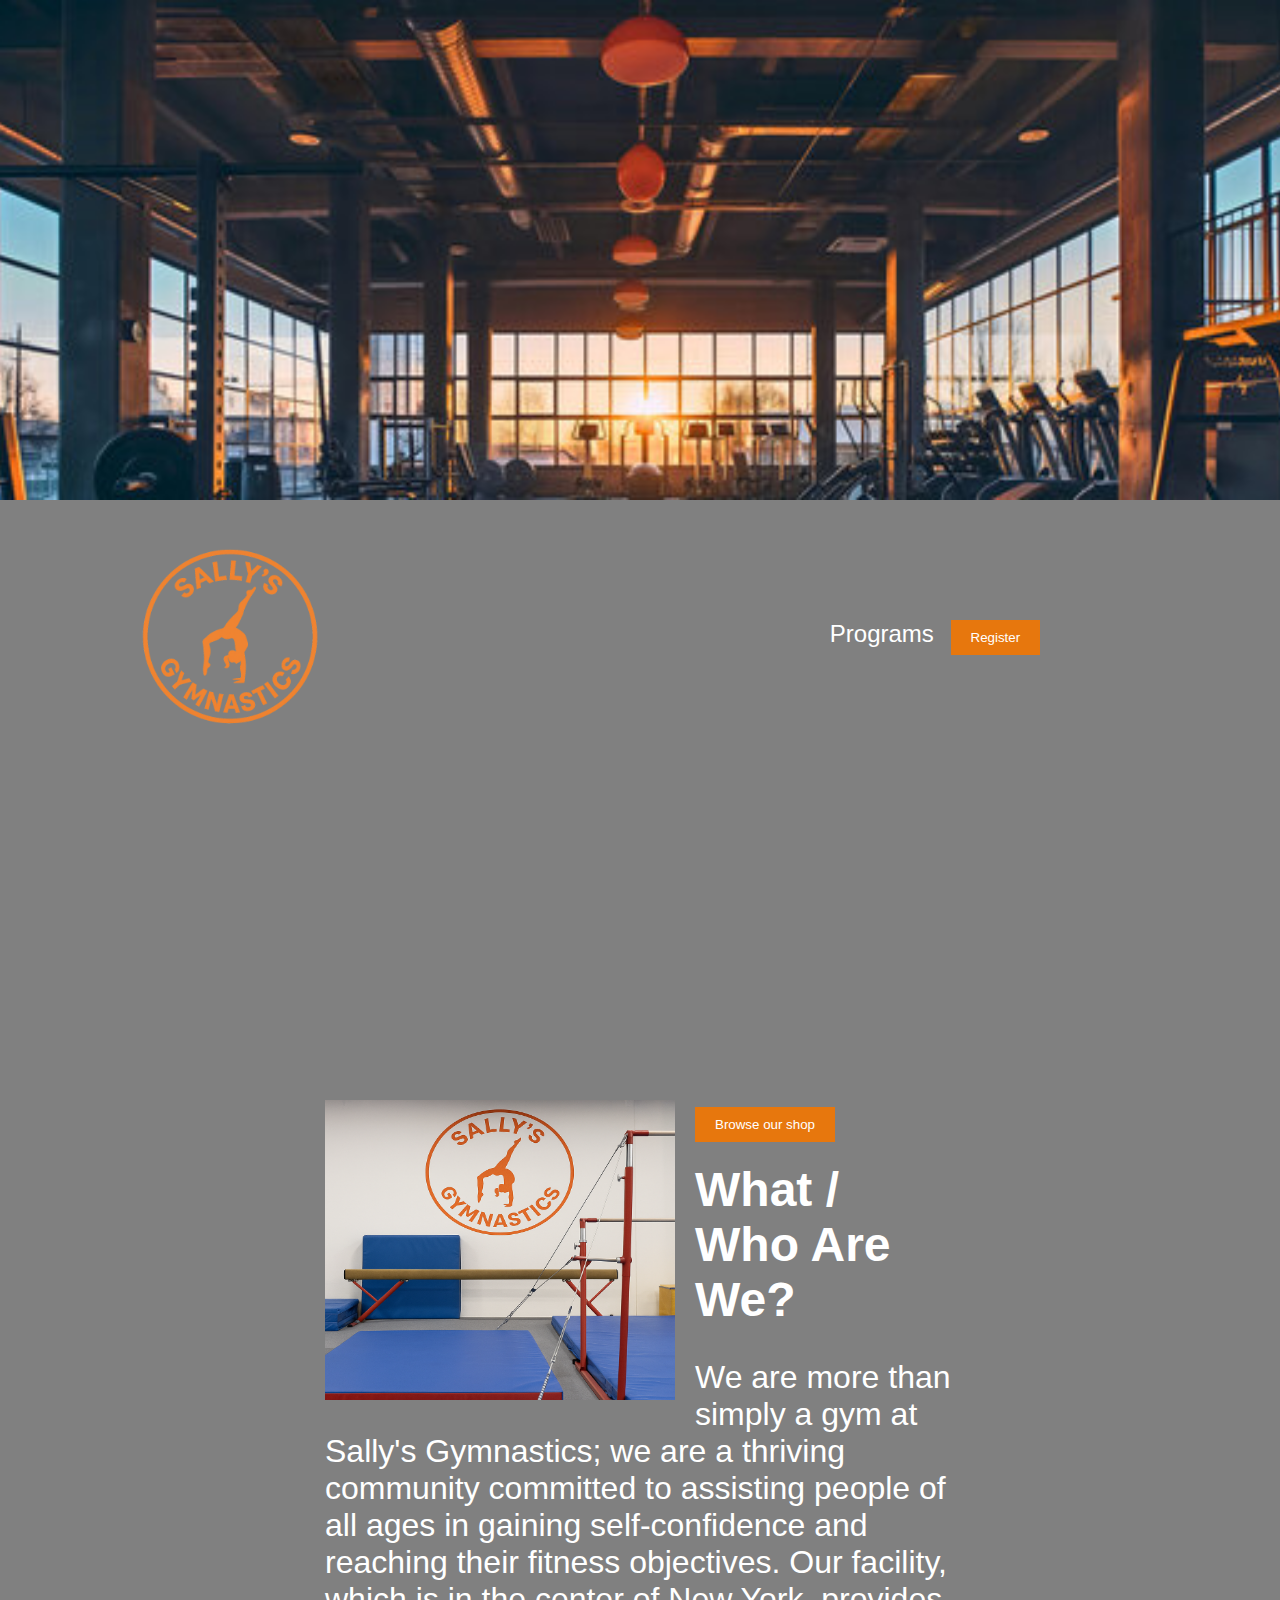
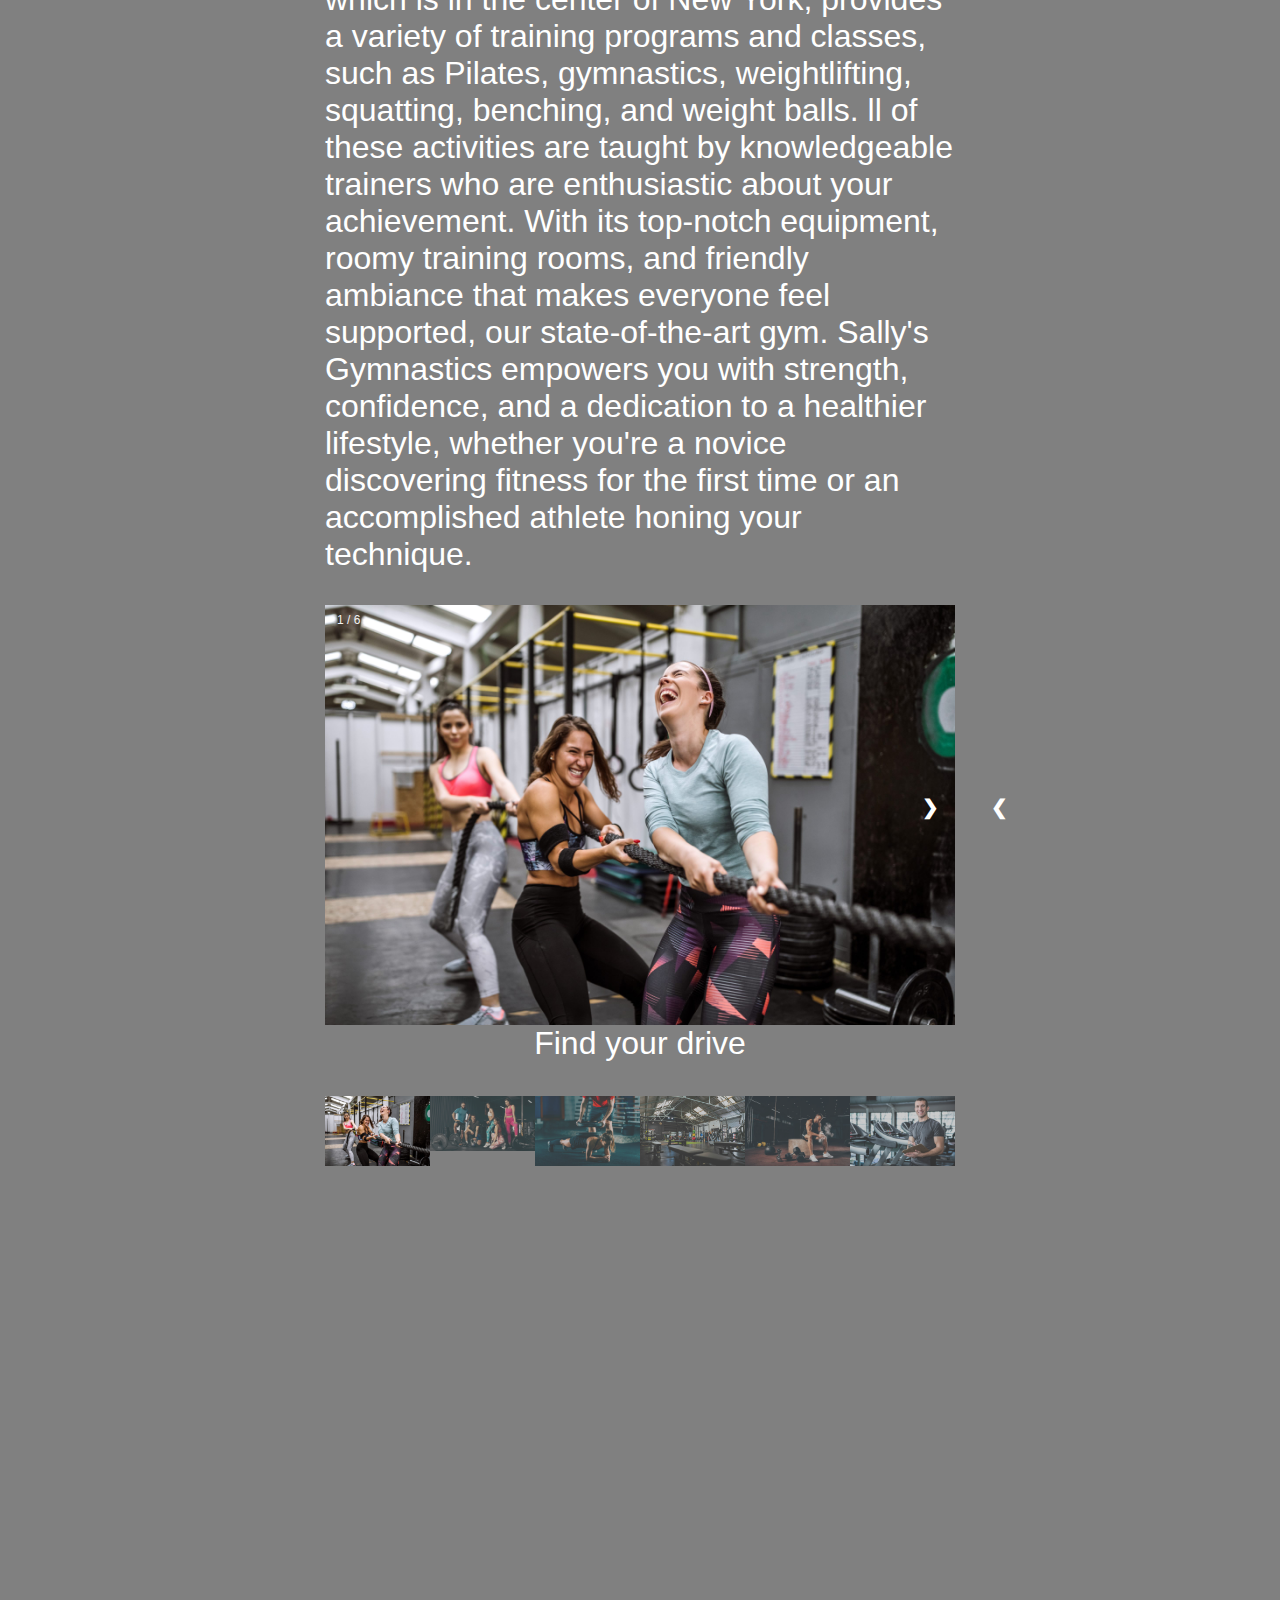
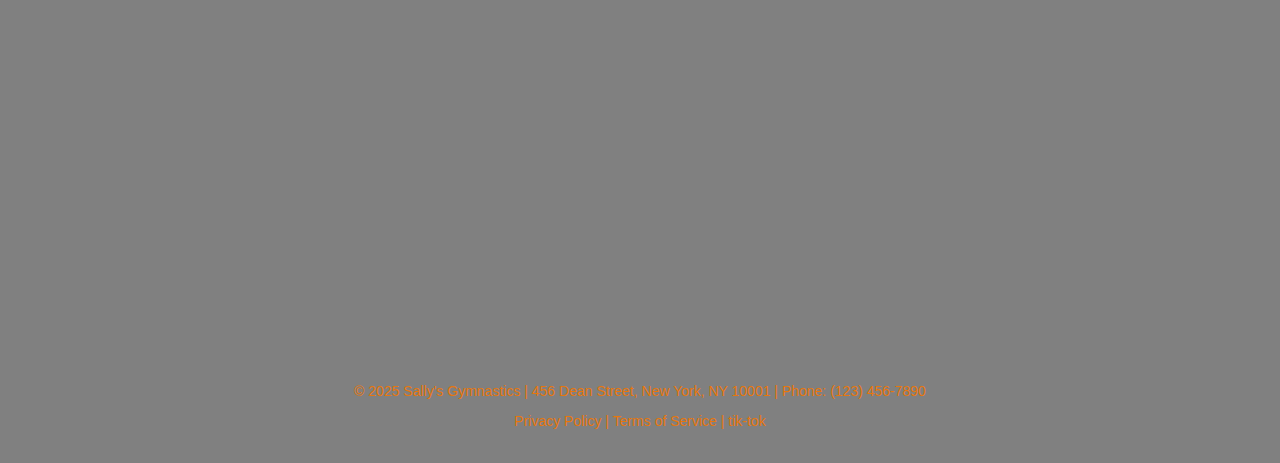
<file: index.html>
<!DOCTYPE html>
<html lang="en">
<head>
    <meta charset="UTF-8">
    <meta name="viewport" content="width=device-width, initial-scale=1.0">
    <title> Sally's Gymnastics </title>
    <link rel="stylesheet" href="index.css">
    <script src="slideshow.js" defer> </script>  
</head>
<body>
    <div class="parallax"> </div>
    <header>
        <div class="navbar">
            <img src="logo.png" alt="gymlogo" class="logo"/>
            <nav>
                <ul>
                    <li><a href="programs.html">Programs</a></li>
                    <li> <a href="membership.html"> <button class="sign-up-btn">Register</button> </a></li>
                </ul> 
            </nav>
        </div>
    </header>
    <main>
        <section class="hero">
            <img src="indexfront.png" alt="" width="350" height="300x"/>
            <div class="hero-content">
            <button class="browse-btn">Browse our shop</button>
             </div>
            <h2>What / Who Are We?</h2>
            <p>We are more than simply a gym at Sally's Gymnastics; 
              we are a thriving community committed to assisting people of all ages in gaining self-confidence and reaching their fitness objectives. 
              Our facility, which is in the center of New York, provides a variety of training programs and 
              classes, such as Pilates, gymnastics, weightlifting, squatting, benching, and weight balls. 
              ll of these activities are taught by knowledgeable trainers who are enthusiastic about your achievement. 
              With its top-notch equipment, roomy training rooms, and friendly ambiance that makes everyone feel supported, 
              our state-of-the-art gym. Sally's Gymnastics empowers you with strength, confidence, and a dedication to a healthier lifestyle, 
              whether you're a novice discovering fitness for the first time or an accomplished athlete honing your technique. </p>
    
            <div class="container">
                <div class="mySlides">
                  <div class="numbertext">1 / 6</div>
                    <img src="1.jpg" style="width:100%">
                </div>

                <div class="mySlides">
                  <div class="numbertext">2 / 6</div>
                    <img src="2.webp" style="width:100%">
                </div>
              
                <div class="mySlides">
                  <div class="numbertext">3 / 6</div>
                    <img src="3.jpg" style="width:100%">
                </div>
              
                <div class="mySlides">
                  <div class="numbertext">4 / 6</div>
                    <img src="4.jpg" style="width:100%">
                </div>
              
                <div class="mySlides">
                  <div class="numbertext">5 / 6</div>
                    <img src="5.jpg" style="width:100%">
                </div>
              
                <div class="mySlides">
                  <div class="numbertext">6 / 6</div>
                    <img src="6.jpg" style="width:100%">
                </div>
              
                <a class="prev" onclick="plusSlides(-1)">&#10094;</a>
                <a class="next" onclick="plusSlides(1)">&#10095;</a>
              
                <div class="caption-container">
                  <p id="caption"> </p>
                </div>
              
                <div class="row">
                  <div class="column">
                    <img class="demo cursor" src="1.jpg" style="width:100%" onclick="currentSlide(1)" alt="Find your drive">
                  </div>
                  <div class="column">
                    <img class="demo cursor" src="2.webp" style="width:100%" onclick="currentSlide(2)" alt=" Build a community">
                  </div>
                  <div class="column">
                    <img class="demo cursor" src="3.jpg" style="width:100%" onclick="currentSlide(3)" alt="Work Together">
                  </div>
                  <div class="column">
                    <img class="demo cursor" src="4.jpg" style="width:100%" onclick="currentSlide(4)" alt="The world is in your hands">
                  </div>
                  <div class="column">
                    <img class="demo cursor" src="5.jpg" style="width:100%" onclick="currentSlide(5)" alt="Chase your dreams">
                  </div>
                  <div class="column">
                    <img class="demo cursor" src="6.jpg" style="width:100%" onclick="currentSlide(6)" alt="Get your own trainer to achieve your dreams">
                  </div>
                </div>
              </div>
        </div>
        <section class="features">       
            <div class="map">     
                <iframe src="https://www.google.com/maps/embed?pb=!1m18!1m12!1m3!1d3168.660252370433!2d-122.4074519846896!3d37.78583527975752!2m3!1f0!2f0!3f0!3m2!1i1024!2i768!4f13.1!3m3!1m2!1s0x80858064dca37cb7%3A0x3507e38e11633155!2sSan%20Francisco!5e0!3m2!1sen!2sus!4v1612552249356!5m2!1sen!2sus" 
                width="600" height="450" style="border:0;" allowfullscreen="" loading="lazy"></iframe>
            </div>
        </section>
    </main>
</body>
</html>
<footer class="footer">
    <p>&copy; 2025 Sally's Gymnastics | 456 Dean Street, New York, NY 10001 | Phone: (123) 456-7890</p>
    <p><a href="#">Privacy Policy</a> | <a href="#">Terms of Service</a> | <a href="#"> tik-tok </a></p>
  </footer>
</body>
</html>
</file>
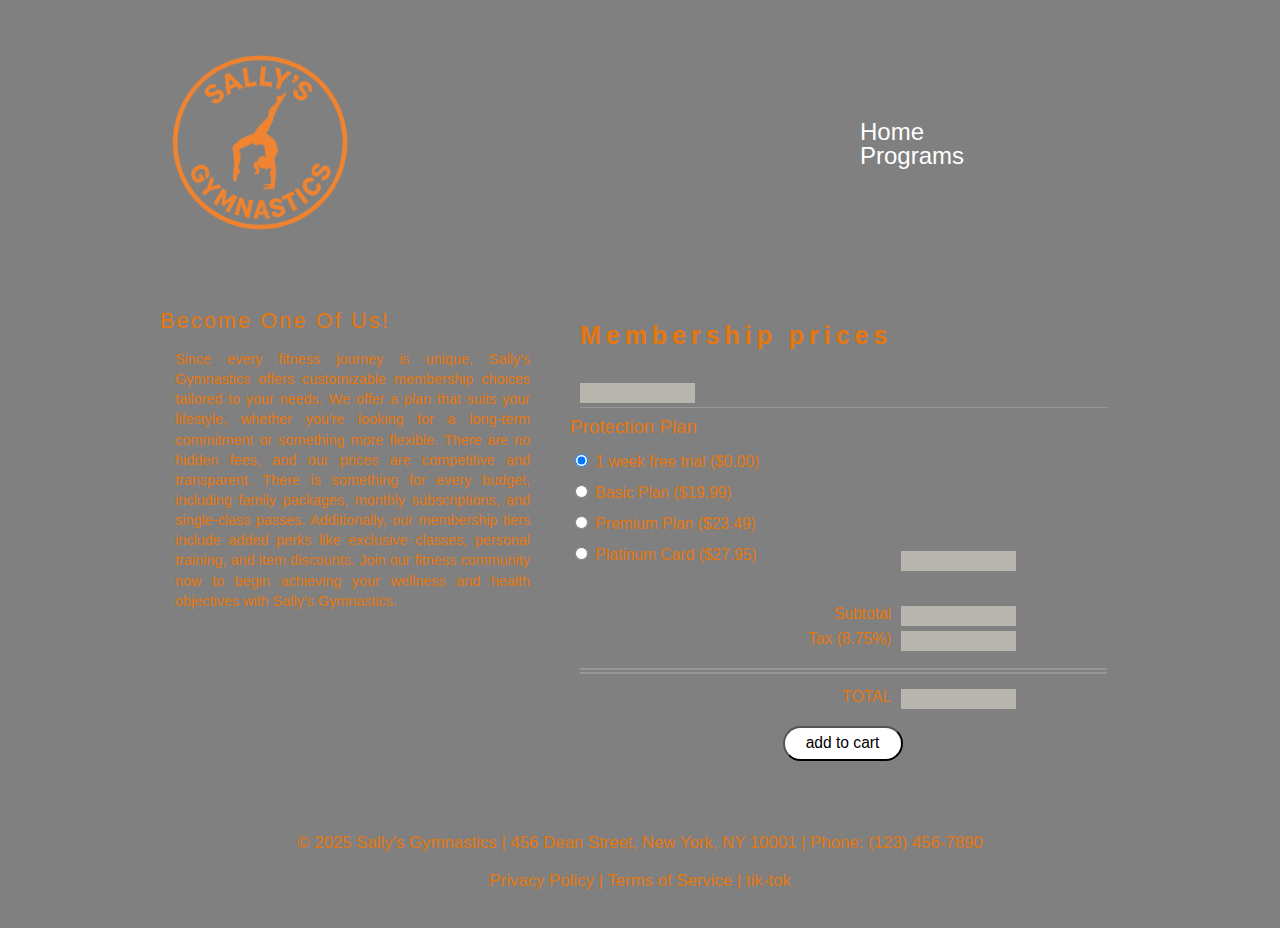
<file: membership.html>
<!DOCTYPE html>
<html>
<head>
   <meta charset="utf-8" />
   <meta name="viewport" content="width=device-width,initial-scale=1.0">
   <title> Sally's Gymnastics</title>
   <link rel="stylesheet" href="index.css"/>
   <link rel="stylesheet" href="membership.css"/>
   <script src="prices.js" defer> </script>  
     <script>
        function calculateCost() {
            var planCost = parseFloat(document.querySelector('input[name="plan"]:checked').value);
            var subtotal = planCost;
            var tax = subtotal * 0.0875;
            var total = subtotal + tax;
            document.getElementById('planCost').value = planCost.toFixed(2);
            document.getElementById('subtotal').value = subtotal.toFixed(2);
            document.getElementById('salesTax').value = tax.toFixed(2);
            document.getElementById('totalCost').value = total.toFixed(2);
        }
    </script>
</head>

<body>
   <header>
      <div class="navbar">
          <img src="logo.png" alt="gymlogo" class="logo"/>
          <nav>
              <ul>
                  <li><a href="index.html">Home</a></li>
                  <li><a href="programs.html">Programs</a></li>
              </ul> 
          </nav>
      </div>
  </header>
    <section id="summary">
       <h1>Become One Of Us!</h1>
       <p>Since every fitness journey is unique, Sally's Gymnastics offers customizable membership choices tailored to your needs. 
         We offer a plan that suits your lifestyle, whether you're looking for a long-term commitment or something more flexible. 
         There are no hidden fees, and our prices are competitive and transparent. 
         There is something for every budget, including family packages, monthly subscriptions, and single-class passes. 
         Additionally, our membership tiers include added perks like exclusive classes, personal training, and item discounts. 
         Join our fitness community now to begin achieving your wellness and health objectives with Sally's Gymnastics.
       </p>
    </section>
    
    <section id="orderSection">
       <form id="orderForm" name="orderForm" method="get" action="ordersubmit.html" onsubmit="calculateCost(); return false;">
         <table id="orderTable">
            <caption> Membership prices </caption>
            <tr>            
               <td>
                  <input type="text" name="modelCost" id="modelCost" size="10" readonly />
               </td>
            </tr>
            <tr>
               <td colspan="2"> 
                  <fieldset>
                     <legend>Protection Plan</legend>
                     <input type="radio" id="plan_0" name="plan" value="0" checked /> <label for="plan_0"> 1 week free trial ($0.00)</label><br>
                     <input type="radio" id="plan_1" name="plan" value="19.99" /> <label for="plan_1"> Basic Plan ($19.99)</label><br>
                     <input type="radio" id="plan_2" name="plan" value="23.49" /> <label for="plan_2"> Premium Plan  ($23.49)</label><br>
                     <input type="radio" id="plan_3" name="plan" value="27.95"  /> <label for="plan_3"> Platinum Card ($27.95)</label>
                  </fieldset>
                  <input type="hidden" id="planName" name="planName" />
               </td>
               <td>
                  <input type="text" name="planCost" id="planCost" size="10" readonly />
               </td>
            </tr>        
            <tr>
               <td colspan="2" class="rightA">Subtotal</td>
               <td class="outcell">
                  <input type="text" name="subtotal" id="subtotal" size="10" readonly />
               </td>
            </tr>
            <tr>
               <td colspan="2" class="rightA">Tax (8.75%)</td>
               <td>
                  <input type="text" name="salesTax" id="salesTax" size="10" readonly />
               </td>
            </tr>
            <tr>
               <td colspan="2" class="rightA">TOTAL</td>
               <td>
                  <input type="text" name="totalCost" id="totalCost" size="10" readonly />
               </td>
            </tr>
         </table>
         <input type="submit" id="buttonAdd" value="add to cart" />
       </form>
    </section>
    <footer class="footer">
      <p>&copy; 2025 Sally's Gymnastics | 456 Dean Street, New York, NY 10001 | Phone: (123) 456-7890</p>
      <p><a href="#">Privacy Policy</a> | <a href="#">Terms of Service</a> | <a href="#"> tik-tok </a></p>
    </footer>
 </body>
 </html>
</file>
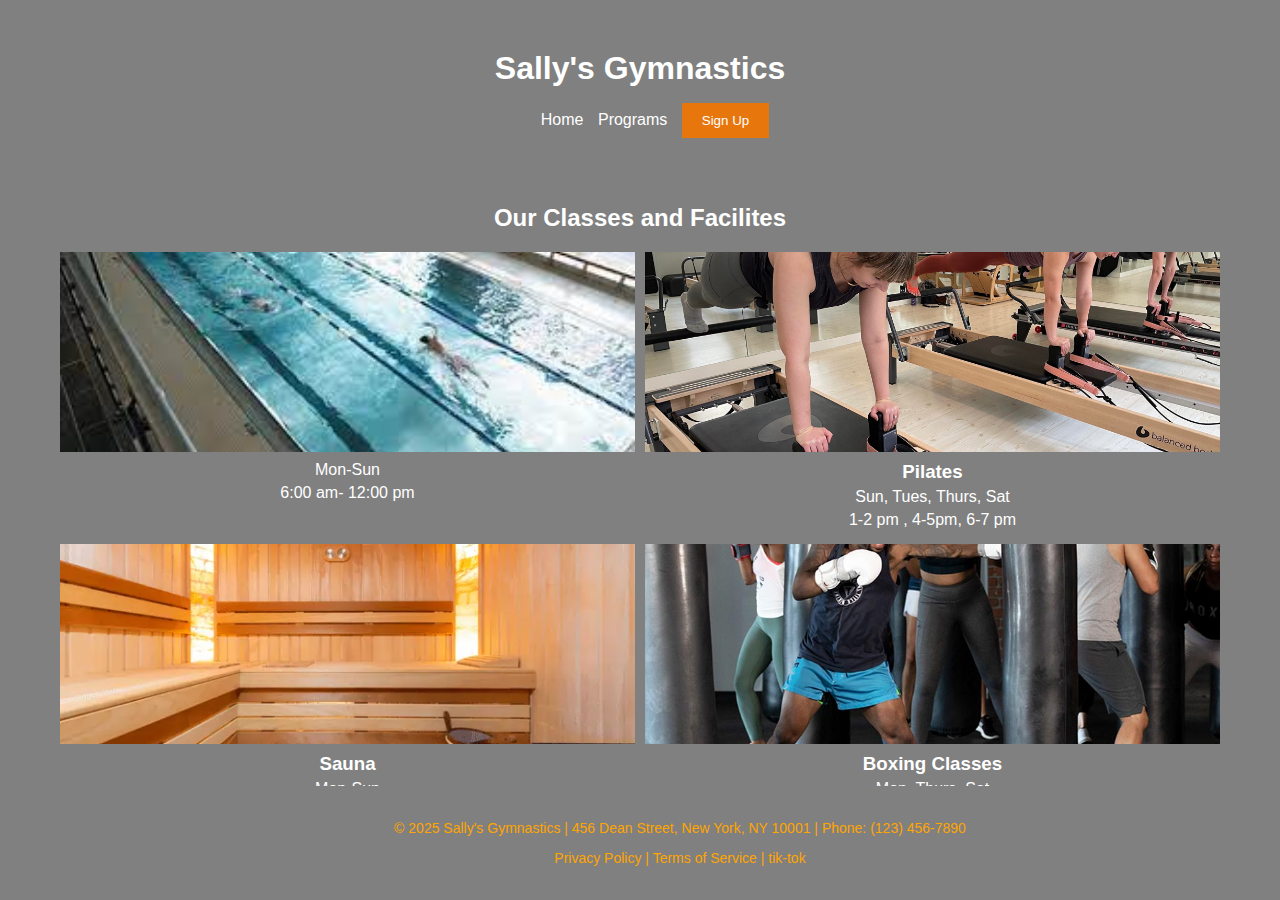
<file: programs.html>
<!DOCTYPE html>
<html lang="en">
<head>
    <meta charset="UTF-8">
    <meta name="viewport" content="width=device-width, initial-scale=1.0">
    <title>Sally's Gymnastics</title>
    <link rel="stylesheet" href="programs.css">   
</head>
<body>
    <header>
        <div class="navbar">
            <h1> Sally's Gymnastics </h1>
            <nav>
                <ul>
                    <li><a href="index.html">Home</a></li>
                    <li><a href="programs.html">Programs</a></li>
                    <li><a href="membership.html"> <button class="sign-up-btn">Sign Up</button> </a></li>
                </ul>
            </nav>
        </div>
    </header>
    <main>
        <h2> Our Classes and Facilites </h2>
        <div class="gallery">
            <div class="project">
                <img src="pool.jpg" alt="Training area">
                <p> Mon-Sun</p>
                <p> 6:00 am- 12:00 pm </p>
            </div>
            <div class="project">
                <img src="pilates.jpeg" alt="Gym weights">
                <h3>Pilates </h3>
                <p> Sun, Tues, Thurs, Sat </p>
                <p> 1-2 pm , 4-5pm, 6-7 pm</p>
            </div>
            <div class="project">
                <img src="sauna.webp" alt="Sauna">
                <h3>Sauna</h3>
                <p> Mon-Sun</p>
                <p> 6:00 am- 12:00 pm </p>
            </div>
            <div class="project">
                <img src="boxing.jpg" alt="Gym interior">
                <h3> Boxing Classes </h3>
                <p> Mon, Thurs, Sat</p>
                <p> 7:00pm- 8:00pm</p>
            </div>
        </div>
    </main>
    <footer class="footer">
        <p>&copy; 2025 Sally's Gymnastics | 456 Dean Street, New York, NY 10001 | Phone: (123) 456-7890</p>
        <p><a href="#">Privacy Policy</a> | <a href="#">Terms of Service</a> | <a href="#"> tik-tok </a></p>
      </footer>
</body>
</html>
</file>
<file: index.css>
body, html {
    margin: 0;
    padding: 100;
    font-family: Verdana, Geneva, sans-serif;
    background-color: grey;
}

.navbar {
    display: flex;
    font-size: x-large;
    justify-content: center;
    align-items: center;
    padding: 20px;
    background-color: grey;
    color: grey;
    
}
.navbar img {
    margin-right: 400px;
}
.navbar h1, .navbar nav {
    margin: 100px;
}
.navbar ul {
    list-style: none;
    padding: 0;
    margin: 0;
}
.navbar ul li {
    display: inline;
    margin-right: 10px;
}

.navbar a {
    color: white;
    text-decoration: none;
}
.navbar a:hover {
    background-color: grey;
  }

.logo{
    width: 200px;
    align-items:left;
}
.sign-up-btn {
    background-color: hsl(29, 89%, 48%);
    border: none;
    color: white;
    padding: 10px 20px;
    cursor: pointer;
}
main {
    margin: 0 auto; 
    max-width: 15000px; 
    padding: 25px; /

}

.hero {
    text-align: left;
    color: white;
    background-color: grey;
    padding: 300px;
    font-size: xx-large;
}

.hero h2 {
    margin: 20px 0;
}
.hero img {
    display: block;
    float: left;
    margin-right:20px;
}

.browse-btn {
    background-color: hsl(29, 89%, 48%);
    border: none;
    color: white;
    padding: 10px 20px;
    cursor: pointer;
}

.map iframe {
    width: 100%;
    height: 450px;
    border: none;
}

.mySlides img {
    width: 100%;
}

.footer {
    background-color: grey;
    color:  hsl(29, 89%, 48%);
    padding: 20px 0;
    text-align: center;
    font-size: 14px;
    position: relative;
    bottom: 0;
    width: 100%;
}
.footer a {
    color: hsl(29, 89%, 48%);
    text-decoration: none;
}

.parallax {
    background-image: url("gymcover.jpg");
    min-height: 500px;
    background-attachment: fixed;
    background-position: center;
    background-repeat: no-repeat;
    background-size: cover;
  }
  * {
box-sizing: border-box;
}
.container {
position: relative;
}

.mySlides {
display: none;
}

.cursor {
cursor: pointer;
}

.prev,
.next {
cursor: pointer;
position: absolute;
top: 40%;
width: auto;
padding: 16px;
margin-top: -50px;
color: white;
font-weight: bold;
font-size: 20px;
border-radius: 0 3px 3px 0;
user-select: none;
-webkit-user-select: none;
}

.next {
right: 0;
border-radius: 3px 0 0 3px;
}

.prev:hover,
.next:hover {
background-color: grey;
}

.numbertext {
color: #f2f2f2;
font-size: 12px;
padding: 8px 12px;
position: absolute;
top: 0;
}

.caption-container {
text-align: center;
background-color: grey;
padding: 2px 16px;
color: white;
}

.row:after {
content: "";
display: table;
clear: both;
}

.column {
float: left;
width: 16.66%;
}

.demo {
opacity: 0.6;
}

.active,
.demo:hover {
opacity: 1;
}
</file>
<file: membership.css>
* {
    -moz-box-sizing: border-box;
    -webkit-box-sizing: border-box;
    box-sizing: border-box;
 }

 html, body, div, span, applet, object, iframe,
 h1, h2, h3, h4, h5, h6, p, blockquote, pre,
 a, abbr, acronym, address, big, cite, code,
 del, dfn, em, img, ins, kbd, q, s, samp,
 small, strike, strong, sub, sup, tt, var,
 b, u, i, center,
 dl, dt, dd, ol, ul, li,
 fieldset, form, label, legend,
 table, caption, tbody, tfoot, thead, tr, th, td,
 article, aside, canvas, details, embed, 
 figure, figcaption, footer, header, hgroup, 
 menu, nav, output, ruby, section, summary,
 time, mark, audio, video {
    margin: 0;
    padding: 0;
    border: 0;
    font-size: 100%;
    font: inherit;
    vertical-align: baseline;
 }

 article, aside, details, figcaption, figure, 
 footer, header, hgroup, menu, nav, section {
    display: block;
 }
 
 body {
    line-height: 1;
    width: 1000px;
    background: white;
    margin: 0 auto;
    font-family: Arial, Helvetica, sans-serif; 
 }
 
 ol, ul {
    list-style: none;
 }

 
 html {
    font-family: Verdana, Geneva, sans-serif;
    font-size: 12px;
    color: hsl(29, 89%, 48%);
 }
 
 body {
    display: -webkit-flex;
    display: flex;
    -webkit-flex-flow: row wrap;
    flex-flow: row wrap;  
 
    background: grey;
    max-width: 1020px;
    min-width: 420px;
    margin: 0px auto;
 }
 
 p {
    font-size: 1.2em;
    line-height: 1.4em;
    margin: 15px;
 }
 
 body > header {
    width: 100%;
 }
 
 body > header > img {
    display: block;
    width: 100%;
 }
 
 section#summary {
    -webkit-flex: 1 1 50px;
    flex: 1 1 50px;
    padding: 20px 0px 10px 20px;
 }
 
 section#summary h1 {
    font-size: 1.8em;
    letter-spacing: 0.1em;
    line-height: 1.2em;
    font-weight: normal;
    margin-bottom: 10px;
 }
 
 section#summary h2 {
    font-size: 1.25em;
    font-weight: normal;
 }
 
 section#summary h3 {
    font-size: 1em;
    font-weight: normal; 
    margin-bottom: 20px;  
 }
 
 section#summary > img {
    display: block;
    width: 50%;
    margin: 0px auto;
 }
 
 section#summary p {
    font-size: 1.2em;
    text-align: justify;
 }
 
 section#orderSection {
    -webkit-flex: 1 1 200px;
    flex: 1 1 200px;
    margin: 20px;
 }
 
 table#orderTable {
    margin: 15px;
    width: 95%;
    border-collapse: collapse;
    font-size: 1.3em;
 }
 
 form#orderForm fieldset {
    border: none;
    margin-left: -10px;
 }
 
 form#orderForm input[type="text"] {
    background-color: rgba(240, 233, 222, 0.5);
 }
 
 table#orderTable caption {
    font-size: 1.6em;
    font-weight: bold;
    letter-spacing: 0.2em;
    text-align: left;
    caption-side: top;
    margin-bottom: 20px;
 }
 
 
 table#orderTable td {
    height: 40px;
    vertical-align: top;
 }
 
 
 form#orderForm input[type="text"] {
    color:white;
 }
 
 form#orderForm select {
    display: inline-block;
    margin-left: 10px;
    color: #333;
 }
 
 table#orderTable tr:first-of-type {
    border-bottom: 1px solid rgb(151, 151, 151);
 }

 table#orderTable tr:first-of-type label {
    font-size: 1.15em;
    line-height: 2;
 }
 
 table#orderTable tr:first-of-type select {
    font-size: 1em;
 }
 
 table#orderTable tr td:last-of-type input {
    text-align: right;
    border: none;
    font-size: 1em;
 }
 
 table#orderTable tr:nth-of-type(2) td {
    vertical-align: bottom;
    padding-bottom: 20px;
 }
 
 table#orderTable tr:nth-of-type(2) {
    border-bottom: 1px white;
 }
 
 table#orderTable tr:nth-of-type(1) td, table#orderTable tr:nth-of-type(3) td {
    padding-top: 15px;
 }
 
 table#orderTable tr:nth-of-type(4) td {
    border-bottom: 6px double rgb(151, 151, 151);
 }
 
 table#orderTable tr:last-of-type td {
    padding-top: 15px;
 }
 
 table#orderTable td.rightA {
    text-align: right;
    padding-right: 10px;
 }
 
 table#orderTable legend {
    font-size: 1.2em;
    line-height: 2;
 }
 form#orderForm fieldset label {
    line-height: 2;
    display: inline-block;
 }
 
 form#orderForm input#buttonAdd {
    display: block;
    width: 120px;
    height: 35px;
    margin: 15px auto;
    background-color: white;
    font-size: 1.3em;
    border-radius: 20px;
 }
</file>
<file: programs.css>
body, html {
    margin: 0;
    padding: 20px;
    font-family: Verdana, Geneva, sans-serif;
    background-color: hsl(29, 89%, 48%)e;
}

header {
    background-color: hsl(29, 89%, 48%);
    color: white;
    padding: 10px 20px;
    text-align: center;
}

.navbar h1, .navbar nav {
    display: inline;
}

.navbar ul {
    list-style: none;
}

.navbar ul li {
    display: inline;
    margin-right: 10px;
}

.navbar a {
    color: hsl(29, 89%, 48%)e;
    text-decoration: none;
}

.sign-up-btn {
    background-color: orange;
    border: none;
    color: grey;
    padding: 10px 20px;
}

main {
    padding: 20px;
    text-align: center;
    background-color: grey;
}

.gallery {
    display: grid;
    grid-template-columns: repeat(2, 1fr);
    gap: 10px;
}

.project img {
    width: 100%;
    height: 200px;
    object-fit: cover;
}

.project h3, .project p {
    margin: 5px 0;
}
.footer {
    background-color: grey;
    color:  hsl(29, 89%, 48%);
    padding: 20px 0;
    text-align: center;
    font-size: 14px;
    position: fixed;
    bottom: 0;
    width: 100%;
}
.footer a {
    color: hsl(29, 89%, 48%);
    text-decoration: none;
}

body, html {
    margin: 0;
    padding: 20px;
    font-family: Arial, sans-serif;
    background-color: grey;
}

header {
    background-color: transparent;
    color: white;
    padding: 10px 20px;
    text-align: center;
}

.navbar h1, .navbar nav {
    display: inline;
}

.navbar ul {
    list-style: none;
}

.navbar ul li {
    display: inline;
    margin-right: 10px;
}

.navbar a {
    color: white;
    text-decoration: none;
}

.sign-up-btn {
    background-color: hsl(29, 89%, 48%);
    border: none;
    color: white;
    padding: 10px 20px;
}

main {
    color: white;
    padding: 20px;
    text-align: center;
    background-color: grey;
}

.gallery {
    display: grid;
    grid-template-columns: repeat(2, 1fr);
    gap: 10px;
}

.project img {
    width: 100%;
    height: 200px;
    object-fit: cover;
}

.project h3, .project p {
    margin: 5px 0;
}
.footer {
    background-color: grey;
    color: orange;
    padding: 20px 0;
    text-align: center;
    font-size: 14px;
    position: fixed;
    bottom: 0;
    width: 100%;
}
.footer a {
    color: orange;
    text-decoration: none;
}
</file>
